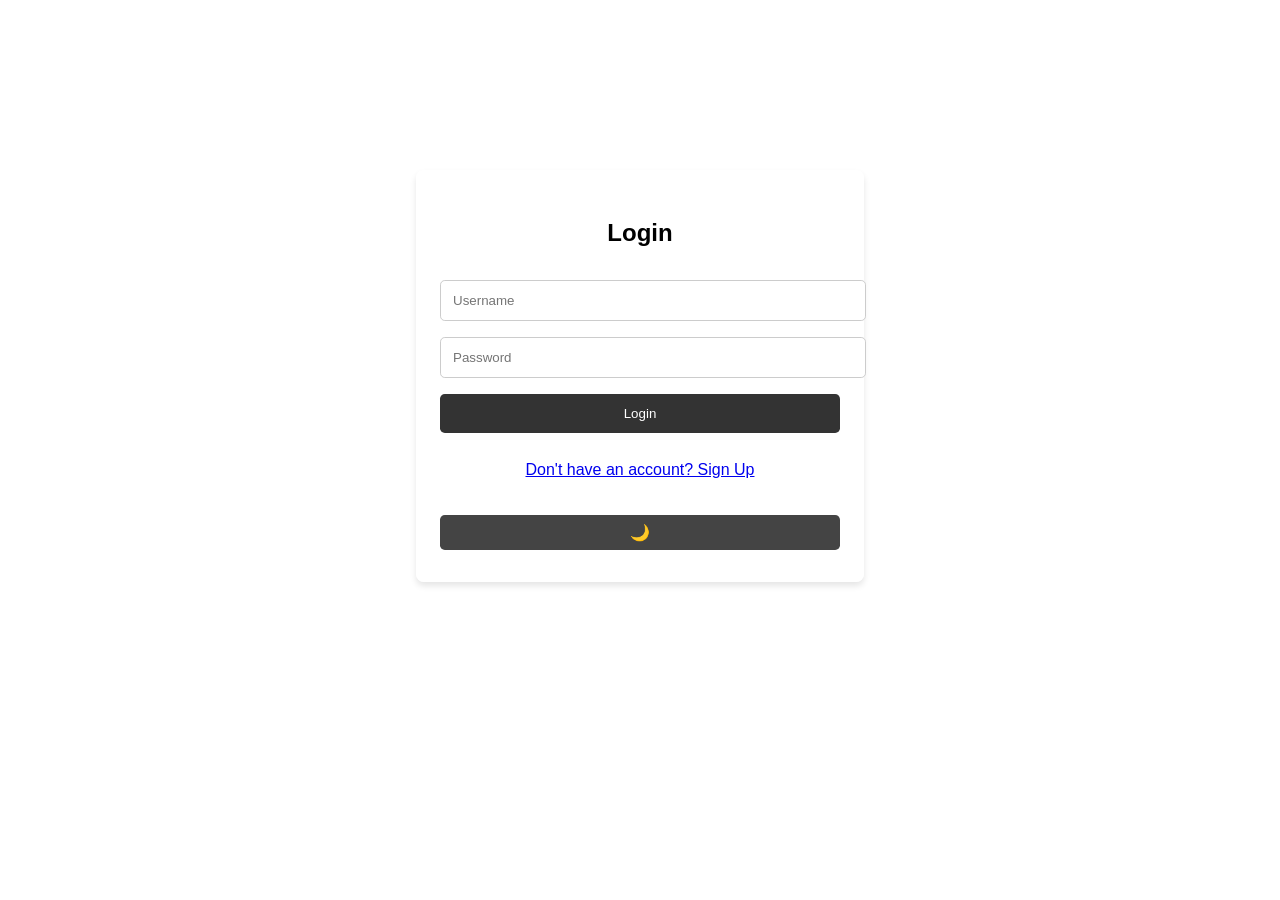
<file: login.html>
<!DOCTYPE html>
<html lang="en">

<head>
    <meta charset="UTF-8">
    <meta name="viewport" content="width=device-width, initial-scale=1.0">
    <title>Login</title>
    <link rel="stylesheet" href="style.css">
</head>

<body class="light-mode">
    <main>
        <section>
            <h2 style="text-align: center;">Login</h2>
            <form id="loginForm">
                <input type="text" id="username" placeholder="Username" required>
                <input type="password" id="password" placeholder="Password" required>
                <button type="submit">Login</button>
                <p class="error" id="errorMsg"></p>
            </form>
            <p style="text-align: center;">
                <a href="signup.html">Don't have an account? Sign Up</a>
            </p>
            <button id="modeToggle" aria-label="Toggle Dark Mode">🌙</button>
        </section>
    </main>
    <script>
        const form = document.getElementById('loginForm');
        const errorMsg = document.getElementById('errorMsg');

        form.addEventListener('submit', (e) => {
            e.preventDefault();
            const username = document.getElementById('username').value.trim(); 
            const password = document.getElementById('password').value.trim();
            const users = JSON.parse(localStorage.getItem('users') || '{}');

            if (users[username] === password) {
                localStorage.setItem('loggedIn', 'true');
                localStorage.setItem('currentUser', username);
                window.location.href = 'index.html';
            } else {
                errorMsg.textContent = 'Invalid credentials';
            }
        });

        if (localStorage.getItem('loggedIn') === 'true') {
            window.location.href = 'index.html';
        }
    </script>
    <script src="script.js"></script>
</body>

</html>
</file>
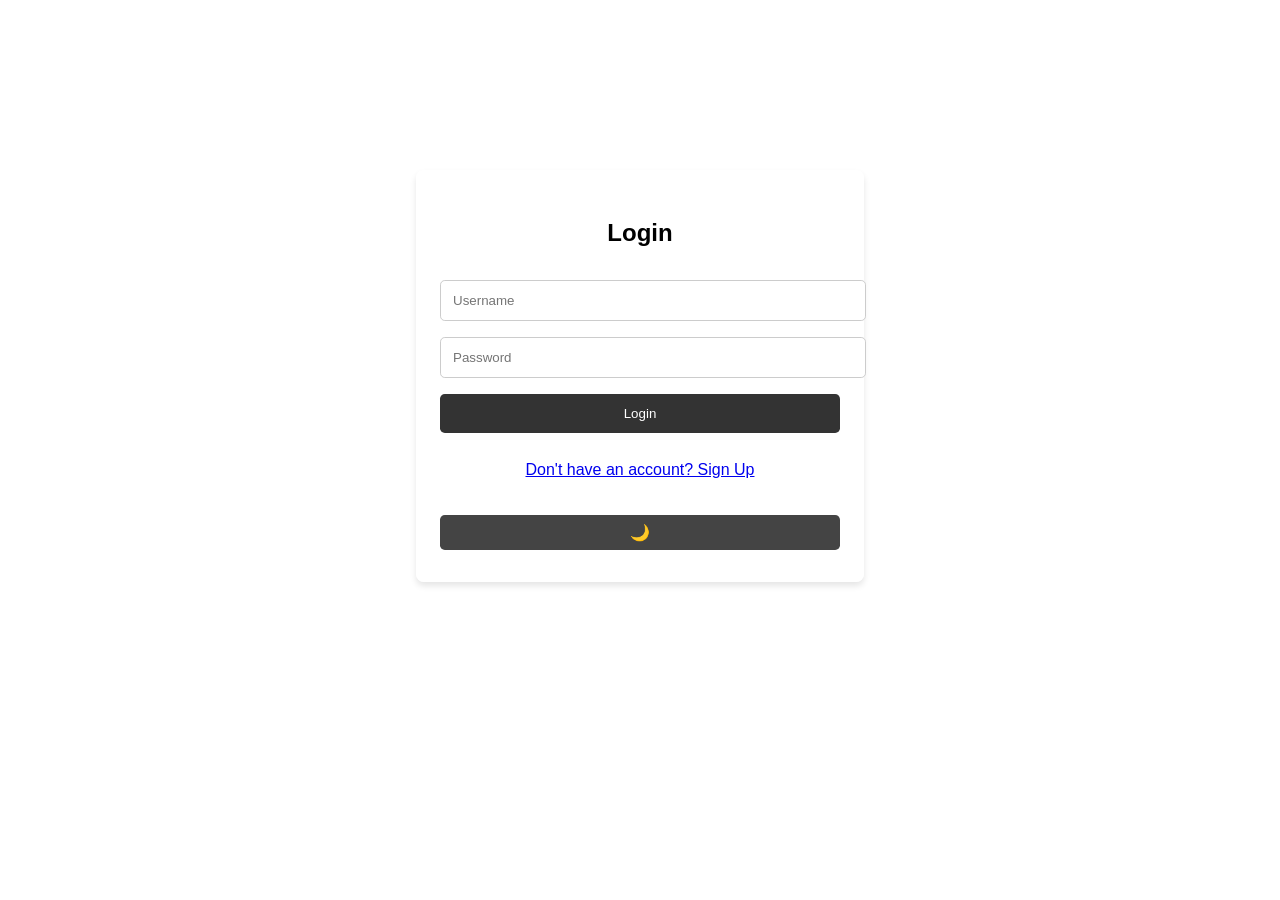
<file: logout.html>
<!DOCTYPE html>
<html lang="en">
<head>
  <meta charset="UTF-8">
  <meta name="viewport" content="width=device-width, initial-scale=1.0">
  <title>Logging out...</title>
  <script>
    localStorage.removeItem('loggedIn');
    window.location.href = 'login.html';
  </script>
</head>
<body></body>
</html>
</file>
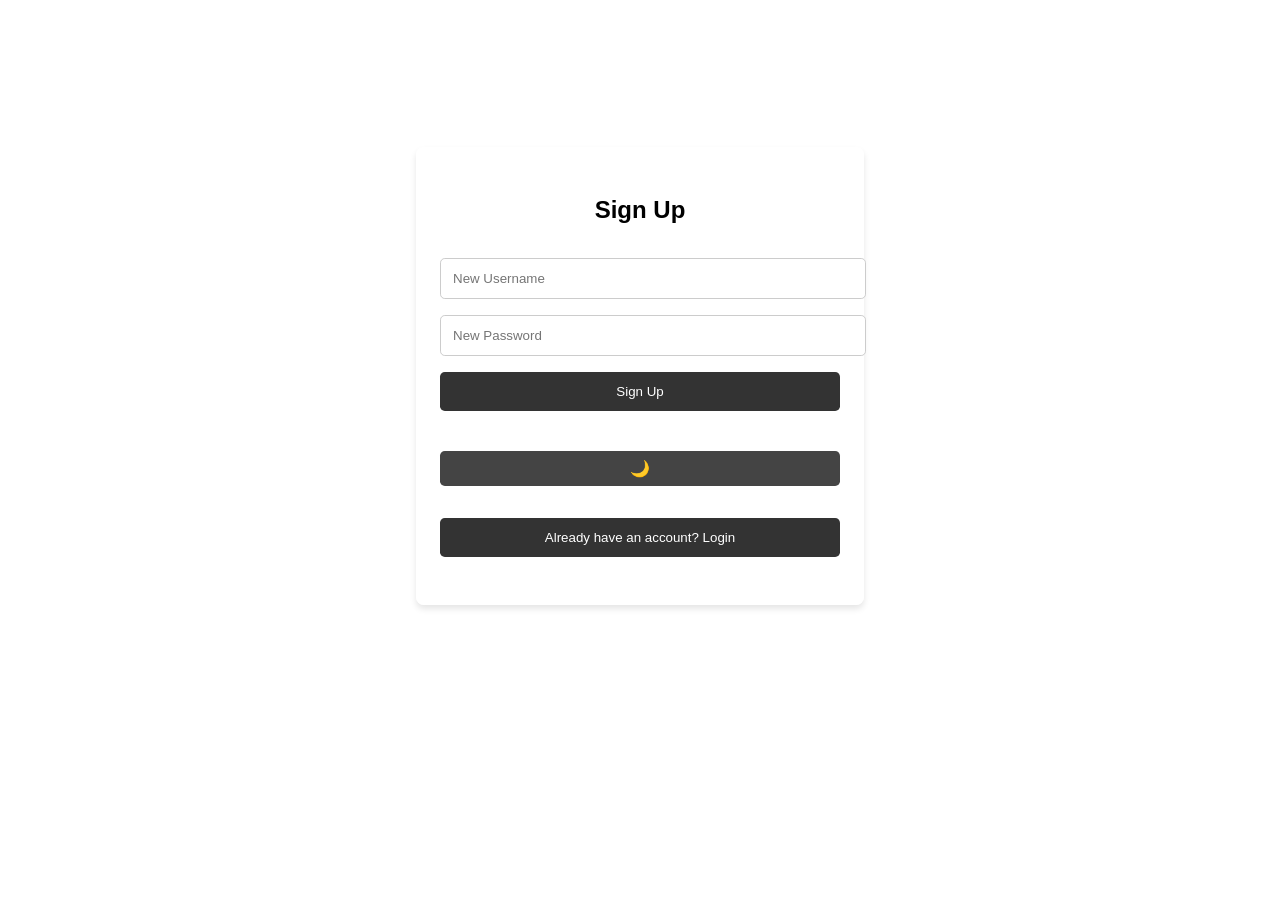
<file: signup.html>
<!DOCTYPE html>
<html lang="en">

<head>
    <meta charset="UTF-8">
    <meta name="viewport" content="width=device-width, initial-scale=1.0">
    <title>Sign Up</title>
    <link rel="stylesheet" href="style.css">
</head>

<body class="light-mode">
    <main>
        <section>
            <h2 style="text-align: center;">Sign Up</h2>
            <form id="signupForm">
                <input type="text" id="newUsername" placeholder="New Username" required>
                <input type="password" id="newPassword" placeholder="New Password" required>
                <button type="submit">Sign Up</button>
                <p class="error" id="signupError"></p>
            </form>
            <button id="modeToggle" aria-label="Toggle Dark Mode">🌙</button>
            <p style="text-align: center;">
                <a href="login.html">
                    <button type="button">Already have an account? Login</button>
                </a>
            </p>
        </section>
    </main>
    <script>
        const signupForm = document.getElementById('signupForm');
        const signupError = document.getElementById('signupError');

        signupForm.addEventListener('submit', (e) => {
            e.preventDefault();
            const newUsername = document.getElementById('newUsername').value.trim(); 
            const newPassword = document.getElementById('newPassword').value.trim();
            const users = JSON.parse(localStorage.getItem('users') || '{}');

            if (users[newUsername]) {
                signupError.textContent = 'Username already exists.';
            } else {
                users[newUsername] = newPassword;
                localStorage.setItem('users', JSON.stringify(users));
                localStorage.setItem('loggedIn', 'true');
                localStorage.setItem('currentUser', newUsername);
                window.location.href = 'index.html';
            }
        });
    </script>
    <script src="script.js"></script>
</body>

</html>
</file>
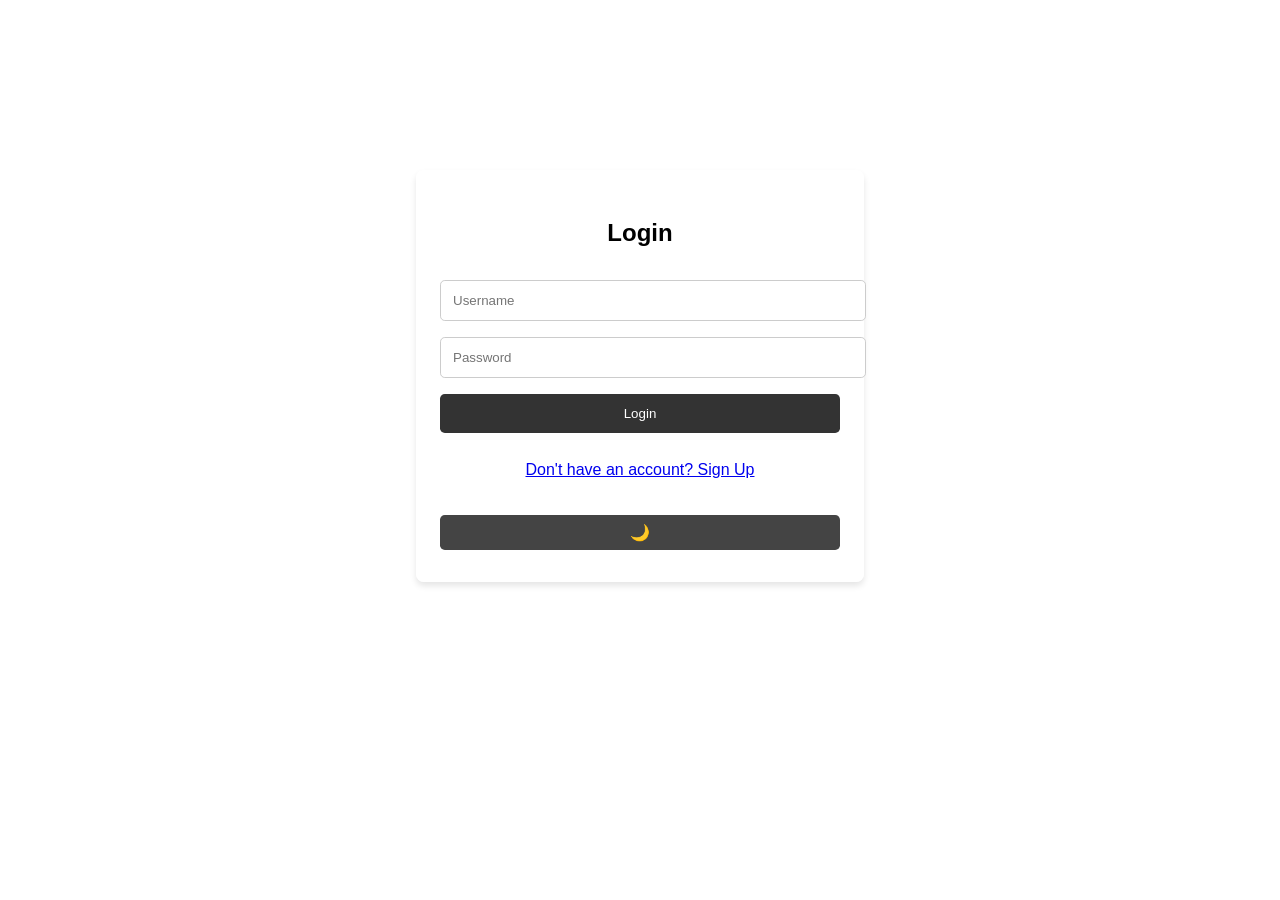
<file: videos.html>
<!DOCTYPE html>
<html lang="en">
<head>
  <meta charset="UTF-8" />
  <meta name="viewport" content="width=device-width, initial-scale=1.0" />
  <title>Videos</title>
  <link rel="stylesheet" href="style.css" />
  <script>
    if (localStorage.getItem('loggedIn') !== 'true') {
      window.location.href = 'login.html';
    }
  </script>
</head>
<body>
  <header>
    <h1>Video Gallery</h1>
    <nav>
      <a href="index.html">Home</a>
      <a href="photos.html">Photos</a>
      <a href="videos.html">Videos</a>
      <a href="about.html">About</a>
      <a href="logout.html">Logout</a>
    </nav>
    <button id="modeToggle" aria-label="Toggle Dark Mode">🌙</button>
  </header>
  <main>
    <section>
      <h2>Sample YouTube Video</h2>
      <iframe width="560" height="315" src="https://www.youtube.com/embed/dQw4w9WgXcQ" frameborder="0" allowfullscreen></iframe>
      <h2>Uploaded Video Example</h2>
      <video controls width="560">
        <source src="sample-video.mp4" type="video/mp4">
        Your browser does not support the video tag.
      </video>
    </section>
  </main>
  <footer><p>&copy; 2025 Your Name. All rights reserved.</p></footer>
  <script src="script.js"></script>
</body>
</html>
</file>
<file: style.css>
body {
    font-family: Arial, sans-serif;
    margin: 0;
    padding: 0;
    background-color: white;
    color: black;
    transition: background-color 0.3s, color 0.3s;
    line-height: 1.6;
}

.dark {
    background-color: #121212;
    color: white;
}

header {
    background-color: #333;
    color: white;
    padding: 1rem;
    text-align: center;
    border-bottom: 2px solid #555;
    box-shadow: 0 2px 4px rgba(0, 0, 0, 0.1);
}

nav a {
    color: white;
    margin: 0 1rem;
    text-decoration: none;
    padding: 0.5rem 1rem;
    border-radius: 0.3rem;
    transition: background-color 0.3s ease;
}

nav a:hover {
    background-color: #555;
}

button#modeToggle {
    margin-top: 1rem;
    padding: 0.5rem 1rem;
    font-size: 1rem;
    cursor: pointer;
    border: none;
    background-color: #444;
    color: white;
    border-radius: 0.3rem;
    transition: background-color 0.3s ease, transform 0.1s ease;
}

button#modeToggle:hover {
    background-color: #555;
    transform: scale(1.05);
}

main {
    padding: 2rem;
    display: flex;
    flex-direction: column;
    align-items: center;
    justify-content: center;
    min-height: 80vh;
}

section {
    background-color: rgba(255, 255, 255, 0.85);
    padding: 1.5rem;
    margin-bottom: 2rem;
    border-radius: 0.5rem;
    box-shadow: 0 4px 6px rgba(0, 0, 0, 0.1);
    width: 100%; /* Added for full width */
    max-width: 400px; /* Added max width for centering */
    transition: background-color 0.3s ease;
}

.dark section {
    background-color: rgba(18, 18, 18, 0.85);
    color: white;
}

img {
    max-width: 100%;
    margin: 1rem 0;
    border-radius: 0.5rem;
    box-shadow: 0 2px 4px rgba(0, 0, 0, 0.1);
    transition: opacity 0.3s ease;
}

img:hover {
    opacity: 0.9;
}

form {
    width: 100%;
}

input,
button {
    width: 100%;
    padding: 0.75rem;
    margin: 0.5rem 0;
    border: 1px solid #ccc;
    border-radius: 0.3rem;
    transition: border-color 0.3s ease;
}

input:focus {
    border-color: #66b3ff;
    outline: none;
    box-shadow: 0 0 5px rgba(102, 179, 255, 0.5);
}

button {
    background-color: #333;
    color: white;
    border: none;
    cursor: pointer;
    transition: background-color 0.3s ease;
}

button:hover {
    background-color: #555;
}

.error {
    color: red;
    margin-top: 0.5rem;
}

footer {
    text-align: center;
    padding: 1rem;
    background-color: #333;
    color: white;
    border-top: 2px solid #555;
    box-shadow: 0 -2px 4px rgba(0, 0, 0, 0.1);
    border-radius: 0.5rem;
    margin-top: 2rem;
}

#loginForm a {
    display: block;
    text-align: center;
    margin-top: 1rem;
    color: #333;
    text-decoration: none;
    transition: color 0.3s ease;
}

#loginForm a:hover {
    color: #66b3ff;
}
</file>
